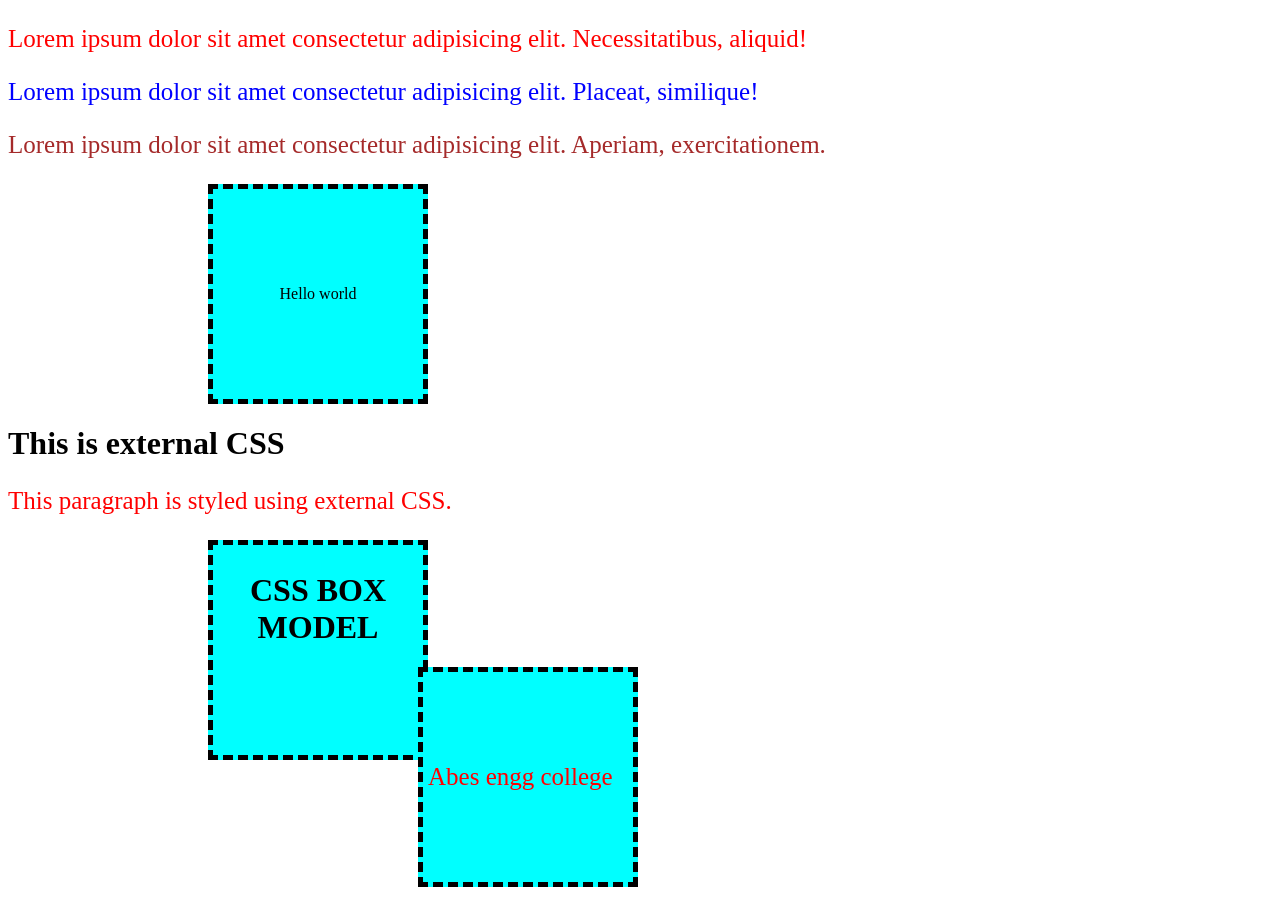
<file: index.html>
<!DOCTYPE html>
<html lang="en">
<head>
    <meta charset="UTF-8">
    <meta name="viewport" content="width=device-width, initial-scale=1.0">
    <title>CSS Selectors</title>
    <link rel="stylesheet" href="style.css">
</head>
<body>
    <p style="color:red">Lorem ipsum dolor sit amet consectetur adipisicing elit. Necessitatibus, aliquid!</p>
    <p class="jk"> Lorem ipsum dolor sit amet consectetur adipisicing elit. Placeat, similique!</p>
    <p id="jk1"> Lorem ipsum dolor sit amet consectetur adipisicing elit. Aperiam, exercitationem.</p>
  
    <div>Hello world</div>
    <h1> This is external CSS<br></h1>
       <p> This paragraph is styled using external CSS.</p>
       <div> <h1> CSS BOX MODEL </h1>
        <div>
          <p> Abes engg college</p>
        </div>
    </div>
    

</body>
</html>
</file>
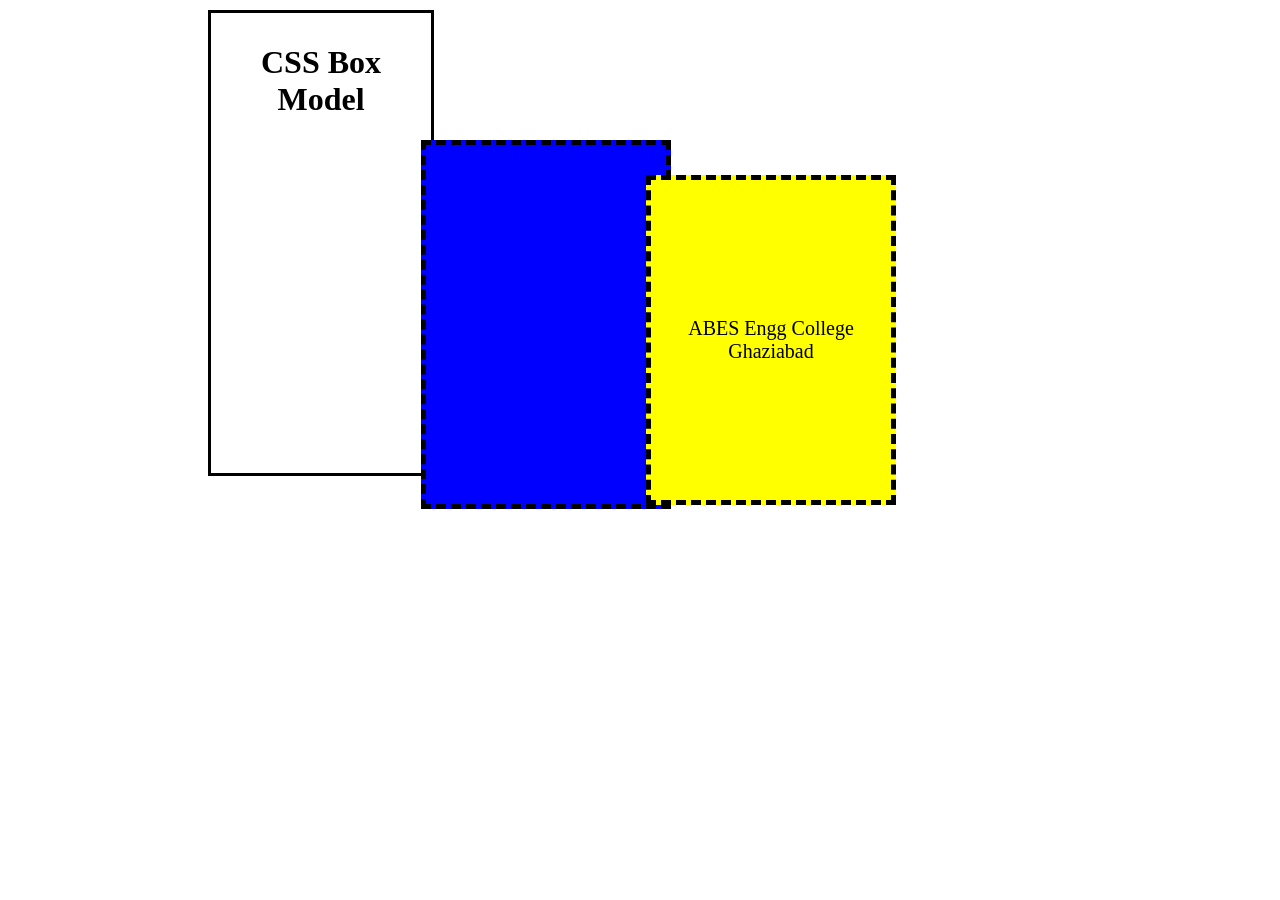
<file: assignment.html>
<!DOCTYPE html>
<html lang="en">
<head>
    <meta charset="UTF-8">
    <meta name="viewport" content="width=device-width, initial-scale=1.0">
    <title>Document</title>
    <link rel="stylesheet" href="style.css">
</head>
<body>
    <div class="assign">
        <h1>CSS Box Model</h1>
        <div class="inner">
            <div class="word">
                
                ABES Engg College Ghaziabad
            </div>
        </div>
    </div>
</body>
</html>
</file>
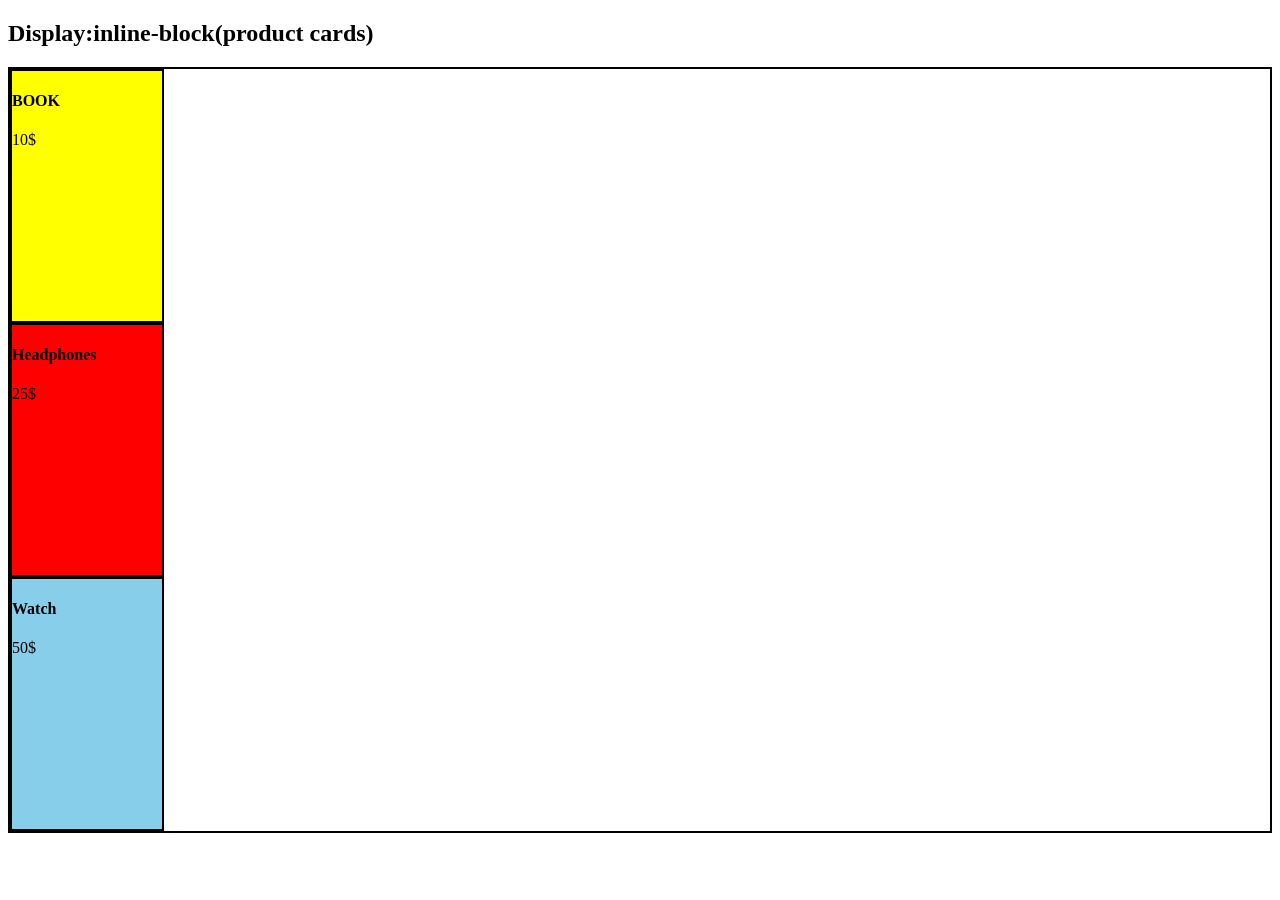
<file: block.html>
<!DOCTYPE html>
<html lang="en">
<head>
    <meta charset="UTF-8">
    <meta name="viewport" content="width=device-width, initial-scale=1.0">
    <link rel="stylesheet" href="utk.css">
    <title>block element</title>
</head>
<body>
    <h2> Display:inline-block(product cards)</h2>
    <div class="outer">
      <div class="inner first">
        <h4>BOOK</h4>
        <p> 10$</p>
      </div>  
<div class="inner second">
    <h4>Headphones</h4>
    <p>25$</p>
</div>
<div class="inner third">
    <h4> Watch</h4>
    <p>50$</p>
</div>
    </div>
    
</body>
</html>
</file>
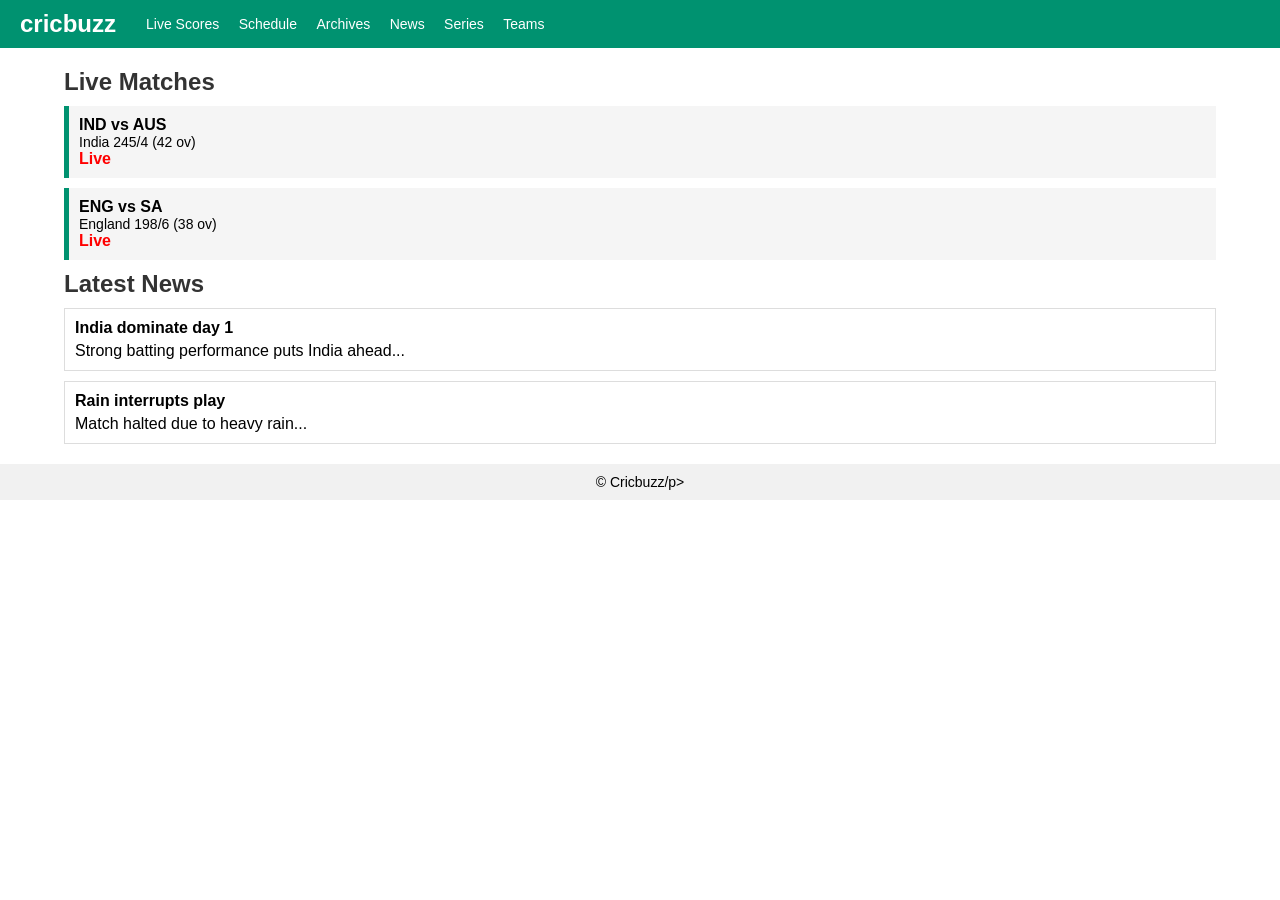
<file: crickbuzz.html>
<!DOCTYPE html>
<html lang="en">
<head>
    <meta charset="UTF-8">
    <title>Cricbuzz Clone</title>
    <link rel="stylesheet" href="cricbuzz.css">
</head>
<body>

    
    <header class="header">
        <div class="logo">cricbuzz</div>
        <nav class="nav">
            <a href="#">Live Scores</a>
            <a href="#">Schedule</a>
            <a href="#">Archives</a>
            <a href="#">News</a>
            <a href="#">Series</a>
            <a href="#">Teams</a>
        </nav>
    </header>

    
    <div class="container">

    
        <section class="live-section">
            <h2>Live Matches</h2>

            <div class="match-card">
                <p class="teams">IND vs AUS</p>
                <p class="score">India 245/4 (42 ov)</p>
                <p class="status live">Live</p>
            </div>

            <div class="match-card">
                <p class="teams">ENG vs SA</p>
                <p class="score">England 198/6 (38 ov)</p>
                <p class="status live">Live</p>
            </div>
        </section>

        
        <section class="news-section">
            <h2>Latest News</h2>

            <div class="news-card">
                <h3>India dominate day 1</h3>
                <p>Strong batting performance puts India ahead...</p>
            </div>

            <div class="news-card">
                <h3>Rain interrupts play</h3>
                <p>Match halted due to heavy rain...</p>
            </div>
        </section>

    </div>

    <footer class="footer">
        <p>© Cricbuzz/p>
    </footer>

</body>
</html>
</file>
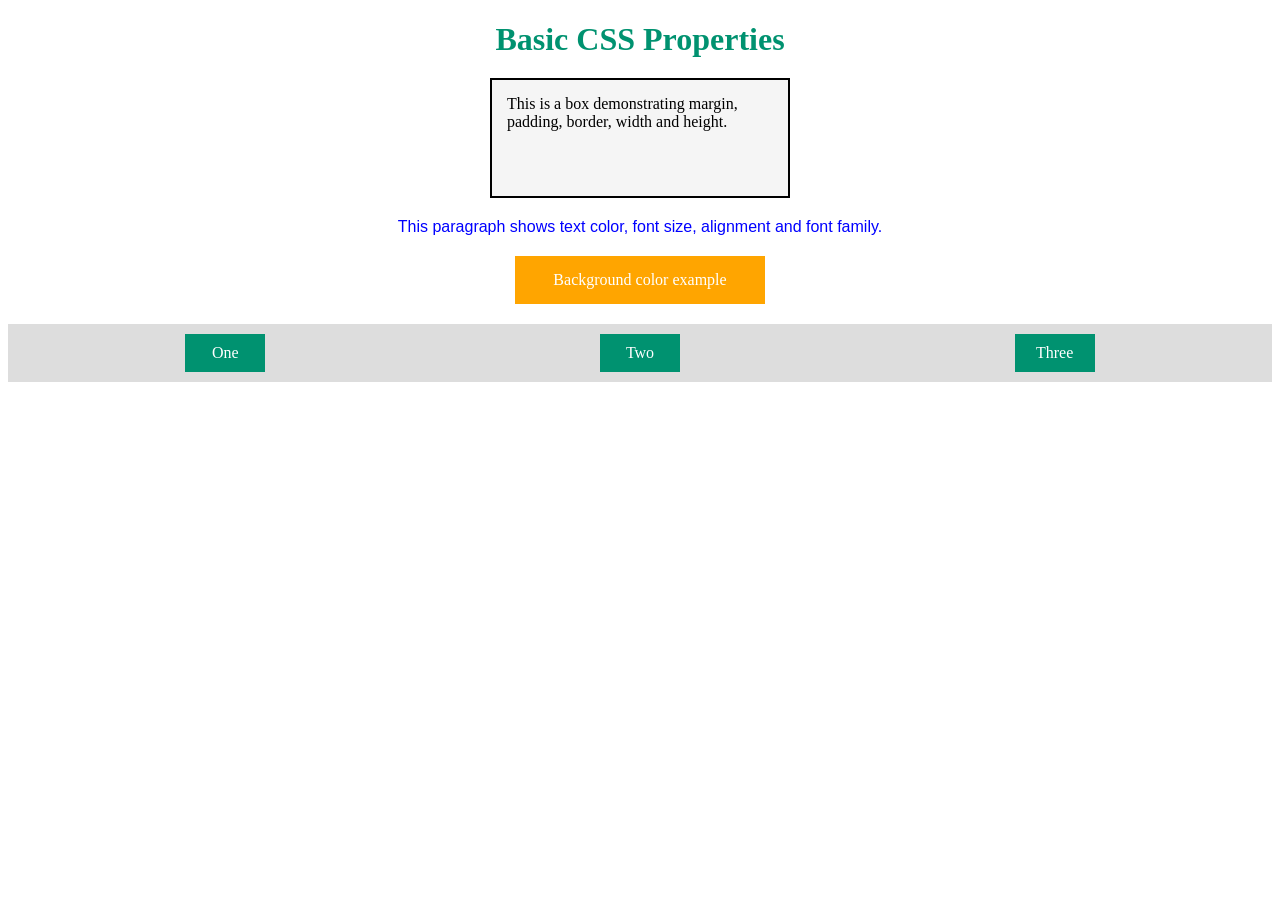
<file: css properties.html>
<!DOCTYPE html>
<html lang="en">
<head>
    <meta charset="UTF-8">
    <title>Basic CSS Properties Demo</title>
    <link rel="stylesheet" href="property.css">
</head>
<body>

    <h1>Basic CSS Properties</h1>

    
    <div class="box">
        This is a box demonstrating margin, padding, border, width and height.
    </div>

    
    <p class="text">
        This paragraph shows text color, font size, alignment and font family.
    </p>

    
    <div class="background-box">
        Background color example
    </div>


    <div class="flex-container">
        <div class="item">One</div>
        <div class="item">Two</div>
        <div class="item">Three</div>
    </div>

</body>
</html>
</file>
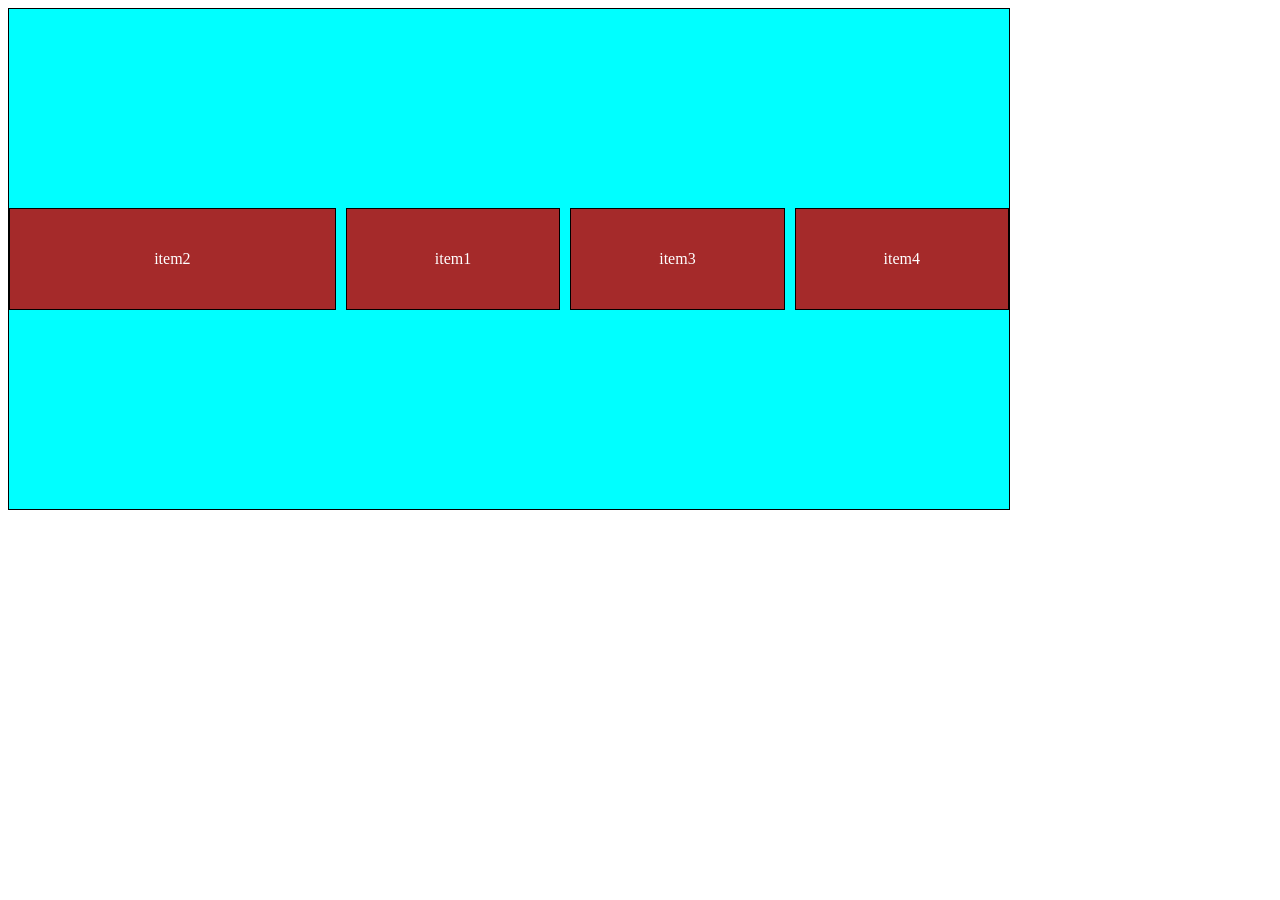
<file: flexbox.html>
<!DOCTYPE html>
<html lang="en">
<head>
    <meta charset="UTF-8">
    <meta name="viewport" content="width=device-width, initial-scale=1.0">
    <title>Flexbox</title>
    <link rel="stylesheet" href="flex.css">
</head>
<body>
    <div class="container">
        <div class="item item1">item1</div>
        <div class="item item2">item2</div>
        <div class="item item3">item3</div>
        <div class="item item4">item4</div>
    </div>
    
</body>
</html>
</file>
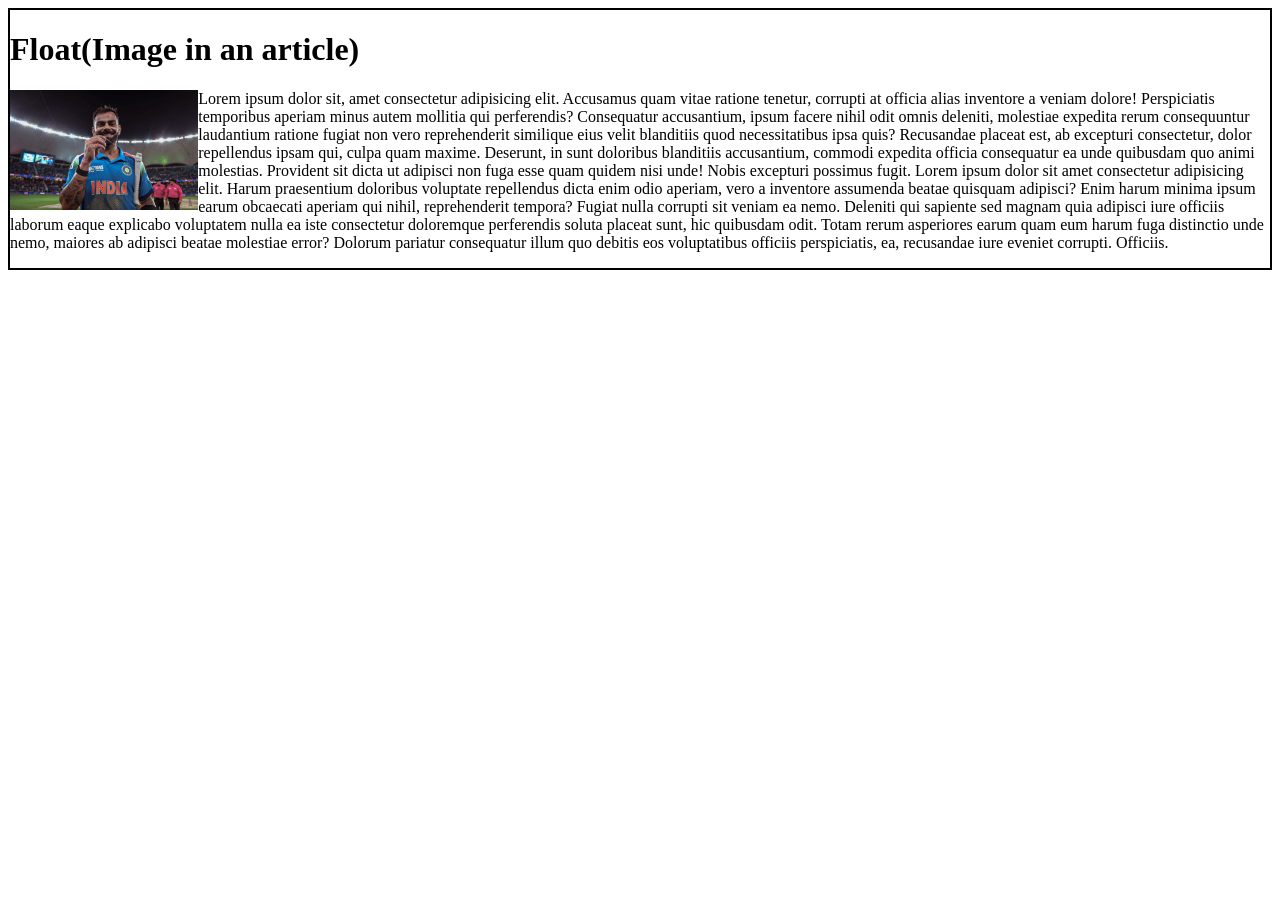
<file: float.html>
<!DOCTYPE html>
<html lang="en">
<head>
    <meta charset="UTF-8">
    <meta name="viewport" content="width=device-width, initial-scale=1.0">
    <title>Float</title>
<style>
    .outer{
        width: auto;
        height: auto;
        border: 2px solid black;
        background-color: rgb(red, green, blue);

    }
    img{
        float: left;
        height: 120px;
        background-color: pink;


    }
</style>

</head>
<body>
    <div class="outer">
        <h1>Float(Image in an article)</h1>
        <img src="IMG_20250224_004816_767 (1).jpg" alt="Image">
        <p> Lorem ipsum dolor sit, amet consectetur adipisicing elit. Accusamus quam vitae ratione tenetur, corrupti at officia alias inventore a veniam dolore! Perspiciatis temporibus aperiam minus autem mollitia qui perferendis? Consequatur accusantium, ipsum facere nihil odit omnis deleniti, molestiae expedita rerum consequuntur laudantium ratione fugiat non vero reprehenderit similique eius velit blanditiis quod necessitatibus ipsa quis? Recusandae placeat est, ab excepturi consectetur, dolor repellendus ipsam qui, culpa quam maxime. Deserunt, in sunt doloribus blanditiis accusantium, commodi expedita officia consequatur ea unde quibusdam quo animi molestias. Provident sit dicta ut adipisci non fuga esse quam quidem nisi unde! Nobis excepturi possimus fugit.
            Lorem ipsum dolor sit amet consectetur adipisicing elit. Harum praesentium doloribus voluptate repellendus dicta enim odio aperiam, vero a inventore assumenda beatae quisquam adipisci? Enim harum minima ipsum earum obcaecati aperiam qui nihil, reprehenderit tempora? Fugiat nulla corrupti sit veniam ea nemo. Deleniti qui sapiente sed magnam quia adipisci iure officiis laborum eaque explicabo voluptatem nulla ea iste consectetur doloremque perferendis soluta placeat sunt, hic quibusdam odit. Totam rerum asperiores earum quam eum harum fuga distinctio unde nemo, maiores ab adipisci beatae molestiae error? Dolorum pariatur consequatur illum quo debitis eos voluptatibus officiis perspiciatis, ea, recusandae iure eveniet corrupti. Officiis.
        </p>

    </div>

    
</body>
</html>
</file>
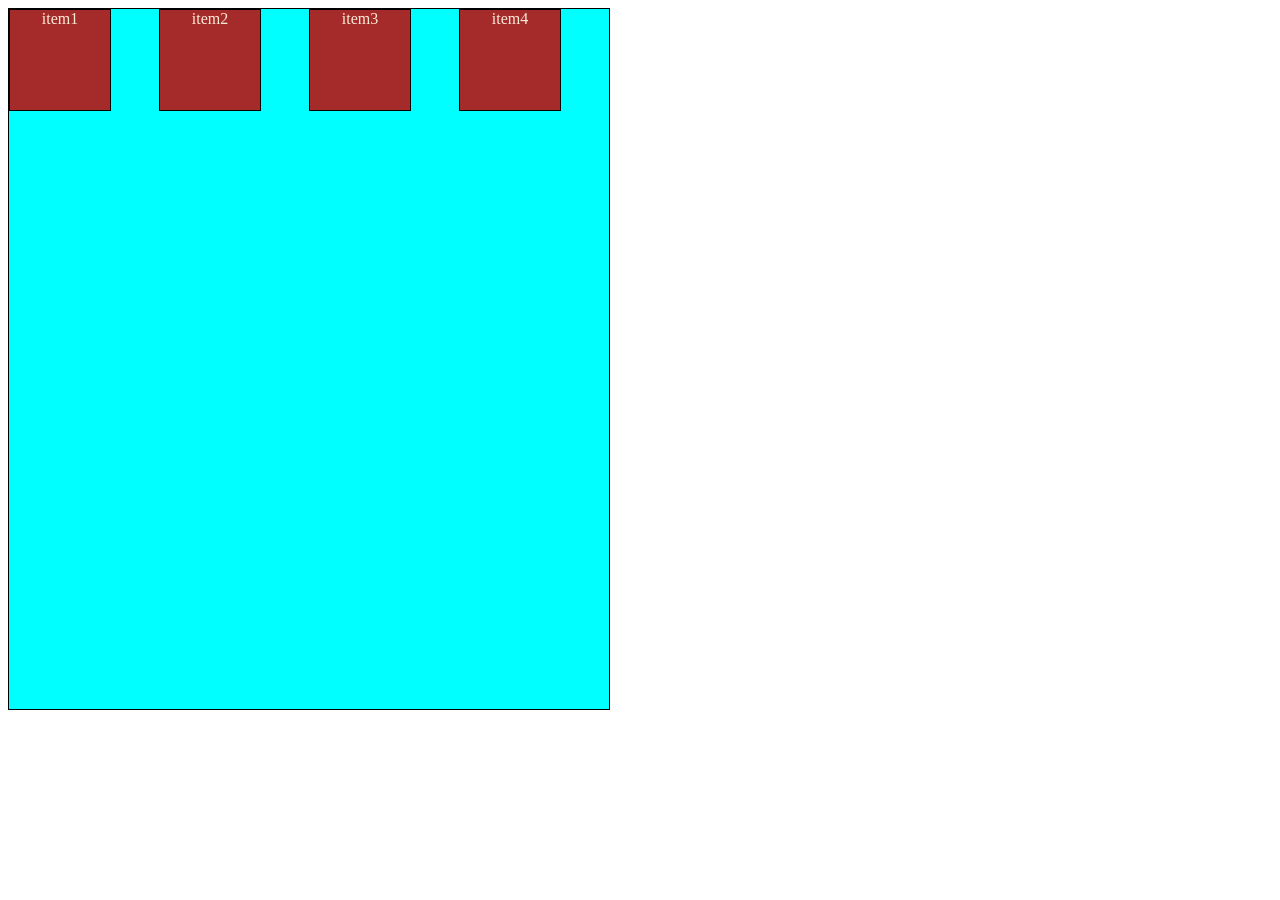
<file: grid.html>
<!DOCTYPE html>
<html lang="en">
<head>
    <meta charset="UTF-8">
    <meta name="viewport" content="width=device-width, initial-scale=1.0">
    <title>container</title>
    <link rel="stylesheet" href="grid.css">
</head>
<body>
    
    <div class="container">
        <div class="item item1">item1</div>

        <div class="item item2">item2</div>

        <div class="item item3">item3</div>

        <div class="item item4">item4</div>

    </div>
</body>
</html>
</file>
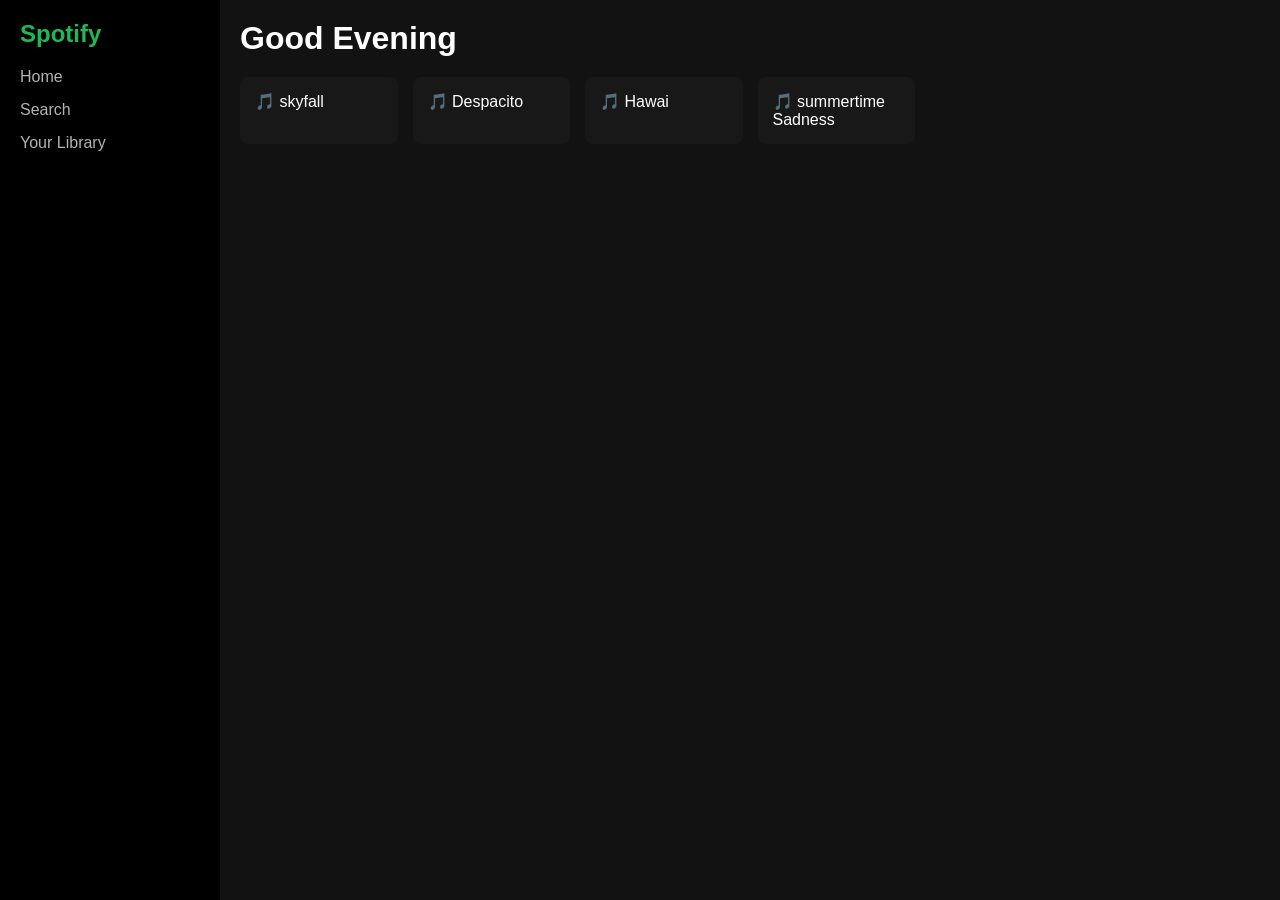
<file: spotify.html>
<!DOCTYPE html>
<html lang="en">
<head>
    <meta charset="UTF-8">
    <title>Spotify Clone</title>
    <link rel="stylesheet" href="spotify.css">
</head>
<body>

    <div class="container">

        <div class="sidebar">
            <h2 class="logo">Spotify</h2>
            <ul>
                <li>Home</li>
                <li>Search</li>
                <li>Your Library</li>
            </ul>
        </div>

        <div class="main">
            <h1>Good Evening</h1>

            <div class="playlist">
                <div class="song">🎵 skyfall</div>
                <div class="song">🎵 Despacito</div>
                <div class="song">🎵 Hawai </div>
                <div class="song">🎵 summertime Sadness</div>
            </div>
        </div>
    </div>

</body>
</html>
</file>
<file: style.css>
p{
    color: red;
    font-size: 25px;
}

.jk{
    color: blue;
}

#jk1{
    color: brown;
}

div{
    height: 200px;
    width: 200px;
    background-color: aqua;
    text-align: center;
    align-content: center;
    padding: 5px;
    margin: 10px 200px;
    border: 5px dashed;

    


}

.external {
    border: 3px solid rgba(208, 255, 0, 0.63);
    background-color: rgb(222, 135, 221);
}

.change {
    color: red;
    font-family: 'Segoe UI', Tahoma, Geneva, Verdana, sans-serif;
}

#changeid {
    color: cadetblue;
}

p{
    text-align: justify;
}

.box{
    border: 5px dashed ;
    border-radius: 2px;
    padding: 20px;
    margin: 20px;
    height: 100px;
    width: 100px;
    text-align: center;
    align-content: center;
    font-size: 20px;
    
}

.external{
    border: 5px solid black;
    background-color: white;

}
.external h1{
    color: purple;
    text-align: center;

}

.external p{
    color: red;
}

.assign{
    background-color: white;
    border: 3px solid black;
    padding: 10px;
    height: 440px;
    

}

.inner{
    background-color: blue;
    text-align: center;
    padding: 20px;
    height: 319px;

}

.word{
    background-color: yellow;
    padding: 20px;
    height: 280px;
    align-content: center;
    font-family:'Times New Roman', Times, serif;
    font-size: 20px;

}
</file>
<file: utk.css>
span{
    display: block;

}
.outer{
   border: 2px solid black; 
}
.inner{
    border: 2px solid black;
    display: inline block;
    width: 150px;
    height: 250px;
    
}
.first{
background-color: yellow;
}
.second{
    background-color: red;
}
.third{
    background-color: skyblue;
}
</file>
<file: cricbuzz.css>
* {
    margin: 0;
    padding: 0;
    box-sizing: border-box;
    font-family: Arial, sans-serif;
}


.header {
    background-color: #009270;
    color: white;
    display: flex;
    align-items: center;
    padding: 10px 20px;
}

.logo {
    font-size: 24px;
    font-weight: bold;
    margin-right: 30px;
}

.nav a {
    color: white;
    text-decoration: none;
    margin-right: 15px;
    font-size: 14px;
}

.nav a:hover {
    text-decoration: underline;
}

.container {
    width: 90%;
    margin: 20px auto;
}


.live-section h2,
.news-section h2 {
    margin-bottom: 10px;
    color: #333;
}

.match-card {
    background: #f5f5f5;
    padding: 10px;
    margin-bottom: 10px;
    border-left: 5px solid #009270;
}

.teams {
    font-weight: bold;
}

.score {
    font-size: 14px;
}

.status.live {
    color: red;
    font-weight: bold;
}


.news-card {
    background: #ffffff;
    border: 1px solid #ddd;
    padding: 10px;
    margin-bottom: 10px;
}

.news-card h3 {
    font-size: 16px;
    margin-bottom: 5px;
}


.footer {
    text-align: center;
    padding: 10px;
    background: #f1f1f1;
    margin-top: 20px;
    font-size: 14px;
}
</file>
<file: property.css>
* {
    box-sizing: border-box; 
}


h1 {
    color: #009270;         
    text-align: center;     
    margin-bottom: 20px;    
}


.box {
    width: 300px;           
    height: 120px;         
    padding: 15px;          
    margin: 20px auto;      
    border: 2px solid black;
    background-color: #f5f5f5;
}


.text {
    color: blue;            
    font-size: 16px;        
    font-family: Arial;     
    text-align: center;   
    margin: 20px;
}


.background-box {
    background-color: orange; 
    color: white;             
    padding: 15px;
    width: 250px;
    margin: 20px auto;
    text-align: center;
}


.flex-container {
    display: flex;           
    justify-content: space-around; 
    background: #ddd;
    padding: 10px;
}


.item {
    background: #009270;
    color: white;
    padding: 10px;
    width: 80px;
    text-align: center;
}
</file>
<file: flex.css>
.container{
    display:flex;
    flex-direction: row;
    height: 500px;
    width: 1000px;
    background-color: aqua;
    border: 1px solid black;
    flex-wrap: wrap;
    justify-content: center;
    align-items: center;
    gap: 10px;
}

.item{

    height: 100px;
    width: 100px;
    background-color: brown;
    border: 1px solid black;
    color: white;
    text-align: center;
    align-content: center;
    flex-grow: 1; 
}

.item2{
    order: -1;
    flex-grow: 2;
}
</file>
<file: grid.css>
.container{
    display: grid;
    height: 700px;
    width: 600px;
    background-color: aqua;
    border: 1px solid black;
    /* grid-template-columns: 1fr 1fr 1fr 1fr; */
    grid-template-columns: repeat(4,1fr);
    grid-template-rows: repeat(3,1fr);
    grid-template-areas: "header header header header" "main main .sidebar" 
    "footer footer footer footer";
    justify-items: stretch;

    
}

.item{
    height: 100px;
    width: 100px;
    background-color: brown;
    border: 1px solid black;
    text-align: center;
    align-content: flex-start;
    color: antiquewhite;
}

/*.item1{
    grid-area: header;
}

.item2{
    grid-area: main;
}

.item3{
    grid-area:sidebar ;
}

.item4{
    grid-area: footer;
}*/
</file>
<file: spotify.css>
* {
    margin: 0;
    padding: 0;
    box-sizing: border-box;
    font-family: Arial, sans-serif;
}


.container {
    display: flex;
    height: 100vh;
    background-color: #121212;
    color: white;
}


.sidebar {
    width: 220px;
    background-color: #000;
    padding: 20px;
}

.logo {
    color: #1db954;
    margin-bottom: 20px;
}

.sidebar ul {
    list-style: none;
}

.sidebar li {
    margin: 15px 0;
    cursor: pointer;
    color: #b3b3b3;
}

.sidebar li:hover {
    color: white;
}


.main {
    flex: 1;
    padding: 20px;
}

.main h1 {
    margin-bottom: 20px;
}


.playlist {
    display: grid;
    grid-template-columns: repeat(auto-fill, minmax(150px, 1fr));
    gap: 15px;
}

.song {
    background-color: #181818;
    padding: 15px;
    border-radius: 8px;
    cursor: pointer;
}

.song:hover {
    background-color: #282828;
}
</file>
